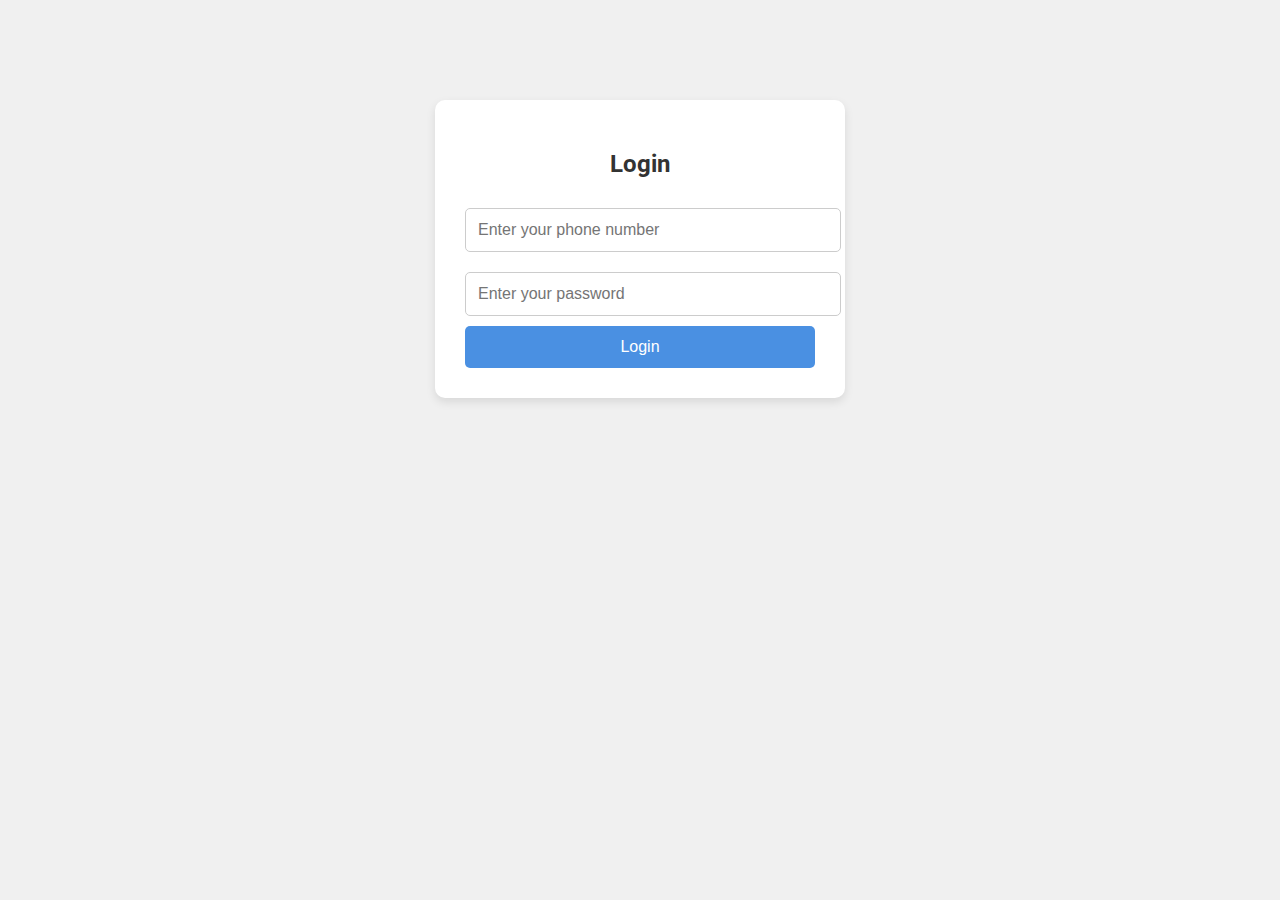
<file: login.html>
<!DOCTYPE html>
<html lang="en">
<head>
    <meta charset="UTF-8">
    <meta name="viewport" content="width=device-width, initial-scale=1.0">
    <title>Login - Travel Vibes</title>
    <link href="https://fonts.googleapis.com/css2?family=Roboto:wght@400;700&display=swap" rel="stylesheet">
    <style>
        body {
            font-family: 'Roboto', sans-serif;
            margin: 0;
            padding: 0;
            background-color: #f0f0f0;
        }

        .login-container {
            max-width: 350px; /* Adjusted container width */
            margin: 100px auto;
            padding: 30px; /* Added more padding */
            background-color: #ffffff;
            border-radius: 10px;
            box-shadow: 0 4px 10px rgba(0, 0, 0, 0.1);
        }

        h2 {
            text-align: center;
            font-size: 24px;
            color: #333;
            margin-bottom: 20px; /* Added space below heading */
        }

        .input-field {
            width: 100%;
            padding: 12px;
            margin: 10px 0;
            border: 1px solid #ccc;
            border-radius: 5px;
            font-size: 16px;
            color: #333;
        }

        .input-field:focus {
            outline: none;
            border-color: #4a90e2;
        }

        .btn {
            width: 100%;
            padding: 12px;
            background-color: #4a90e2;
            color: white;
            border: none;
            border-radius: 5px;
            font-size: 16px;
            cursor: pointer;
            transition: background-color 0.3s;
        }

        .btn:hover {
            background-color: #357ab8;
        }

        .error-message {
            color: red;
            font-size: 14px;
            text-align: center;
        }

    </style>
</head>
<body>

    <div class="login-container">
        <h2>Login</h2>
        <form id="loginForm">
            <input type="text" id="phone" class="input-field" placeholder="Enter your phone number" required>
            <input type="password" id="password" class="input-field" placeholder="Enter your password" required>
            <button type="submit" class="btn">Login</button>
        </form>
        <div class="error-message" id="error-message"></div>
    </div>

    <script>
        document.getElementById('loginForm').addEventListener('submit', function(event) {
            event.preventDefault();

            const phone = document.getElementById('phone').value;
            const password = document.getElementById('password').value;

            // Basic validations
            if (phone === '' || password === '') {
                document.getElementById('error-message').textContent = "Both fields are required!";
            } else {
                document.getElementById('error-message').textContent = "";
                // Process the login
                alert("Login successful!");
            }
        });
    </script>

</body>
</html>
</file>
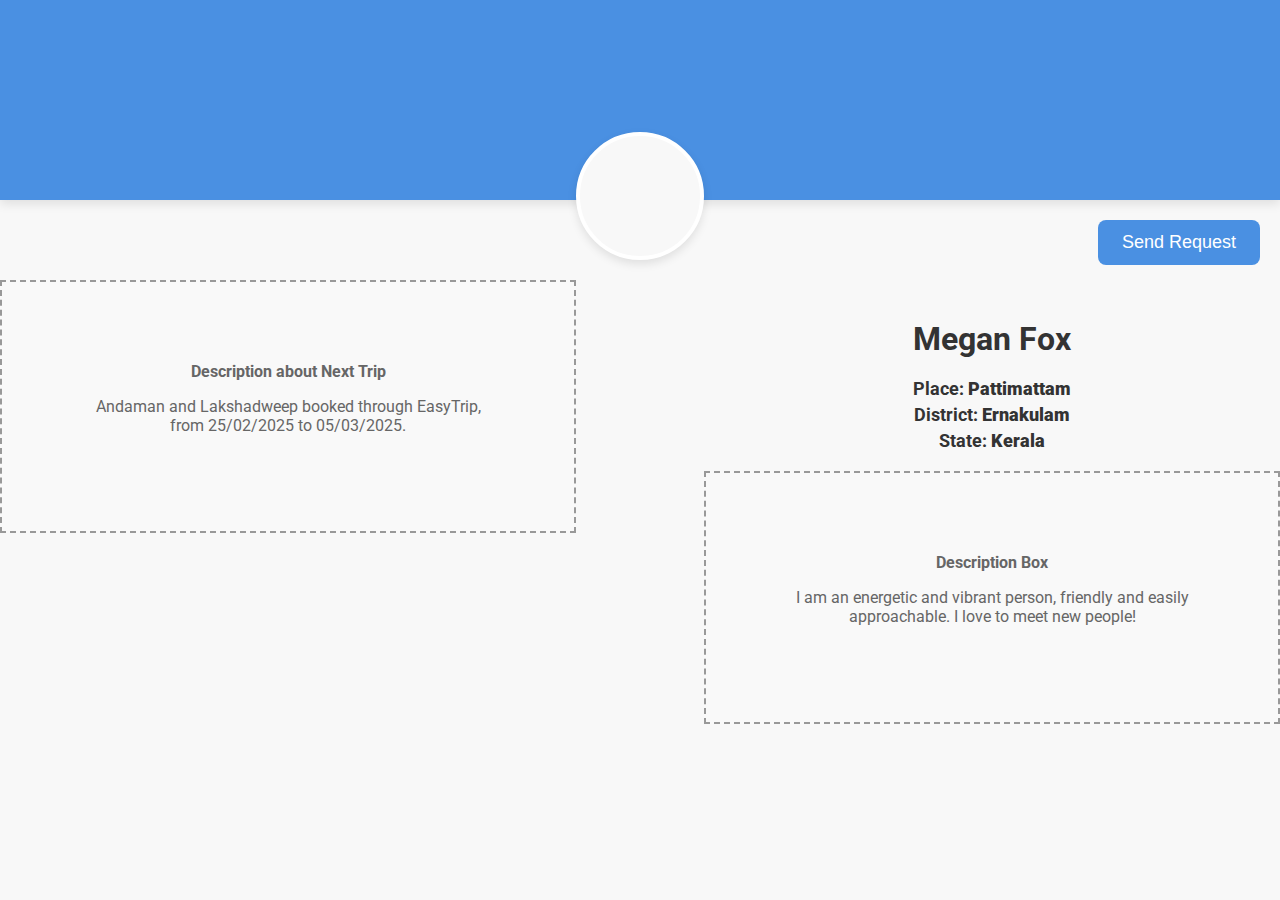
<file: profile.html>
<!DOCTYPE html>
<html lang="en">
<head>
    <meta charset="UTF-8">
    <meta name="viewport" content="width=device-width, initial-scale=1.0">
    <title>Profile Page</title>
    <link href="https://fonts.googleapis.com/css2?family=Roboto:wght@400;700&display=swap" rel="stylesheet">
    <style>
        body {
            font-family: 'Roboto', sans-serif;
            margin: 0;
            padding: 0;
            background-color: #f8f8f8; /* Off-white color */
        }

        .profile-container {
            margin-top: 60px; /* Reduced margin to move sections upwards */
            position: relative;
            text-align: center;
            display: flex;
            justify-content: space-between; /* Ensure content is spread across left and right */
            gap: 50px;
        }

        .right-container, .left-container {
            width: 45%;
        }

        .banner {
            width: 100%;
            height: 200px;
            background-color: #4a90e2;
            position: relative;
            top: 0;
            box-shadow: 0 4px 10px rgba(0, 0, 0, 0.1);
        }

        .profile-picture {
            width: 120px;
            height: 120px;
            border-radius: 50%;
            border: 4px solid #fff;
            position: absolute;
            bottom: -60px;
            left: 50%;
            transform: translateX(-50%);
            background-color: #f8f8f8;
            background-image: url('https://via.placeholder.com/120');
            background-size: cover;
            background-position: center;
            box-shadow: 0 4px 10px rgba(0, 0, 0, 0.1);
        }

        .profile-name {
            margin-top: 60px; /* Reduced margin to move name up */
            font-size: 32px;
            font-weight: bold;
            color: #333;
        }

        .info-box {
            font-size: 18px;
            font-weight: bold;
            color: #333;
            margin-top: 20px; /* Reduced margin to move sections up */
        }

        .info-box div {
            margin: 5px 0;
        }

        .dotted-box {
            border: 2px dashed #999;
            background-color: #f9f9f9;
            color: #666;
            padding: 80px; /* Increased padding to make the box even taller */
            margin-top: 20px; /* Reduced margin to move description box up */
            font-size: 16px;
            text-align: center;
            height: auto; /* Ensures box height adjusts based on content */
        }

        .request-button {
            display: block;
            position: absolute;
            top: 220px;
            right: 20px;
            padding: 12px 24px;
            background-color: #4a90e2;
            color: white;
            border: none;
            border-radius: 8px;
            font-size: 18px;
            cursor: pointer;
            text-align: center;
            transition: background-color 0.3s ease, transform 0.2s;
        }

        .request-button:hover {
            background-color: #357ab8;
            transform: scale(1.05);
        }

        @media (max-width: 768px) {
            .profile-name {
                font-size: 28px;
            }

            .profile-picture {
                width: 100px;
                height: 100px;
            }

            .request-button {
                font-size: 16px;
                padding: 10px 20px;
                top: 210px;
                right: 10px;
            }

            .profile-container {
                flex-direction: column;
                align-items: center;
                text-align: center;
            }

            .right-container, .left-container {
                width: 100%;
                text-align: center;
                margin-top: 50px;
            }
        }
    </style>
</head>
<body>
    <div class="banner">
        <div class="profile-picture" style="background-image: url('https://via.placeholder.com/120');"></div>
        <button class="request-button">Send Request</button>
    </div>
    <div class="profile-container">
        <!-- Right Side Container (Next Trip Description) -->
        <div class="right-container">
            <div class="dotted-box">
                <strong>Description about Next Trip</strong>
                <p>Andaman and Lakshadweep booked through EasyTrip, from 25/02/2025 to 05/03/2025.</p>
            </div>
        </div>

        <!-- Left Side Container (Profile Information) -->
        <div class="left-container">
            <div class="profile-name">Megan Fox</div>
            <div class="info-box">
                <div>Place: <strong>Pattimattam</strong></div>
                <div>District: <strong>Ernakulam</strong></div>
                <div>State: <strong>Kerala</strong></div>
            </div>
            <div class="dotted-box">
                <strong>Description Box</strong>
                <p>I am an energetic and vibrant person, friendly and easily approachable. I love to meet new people!</p>
            </div>
        </div>
    </div>
</body>
</html>
</file>
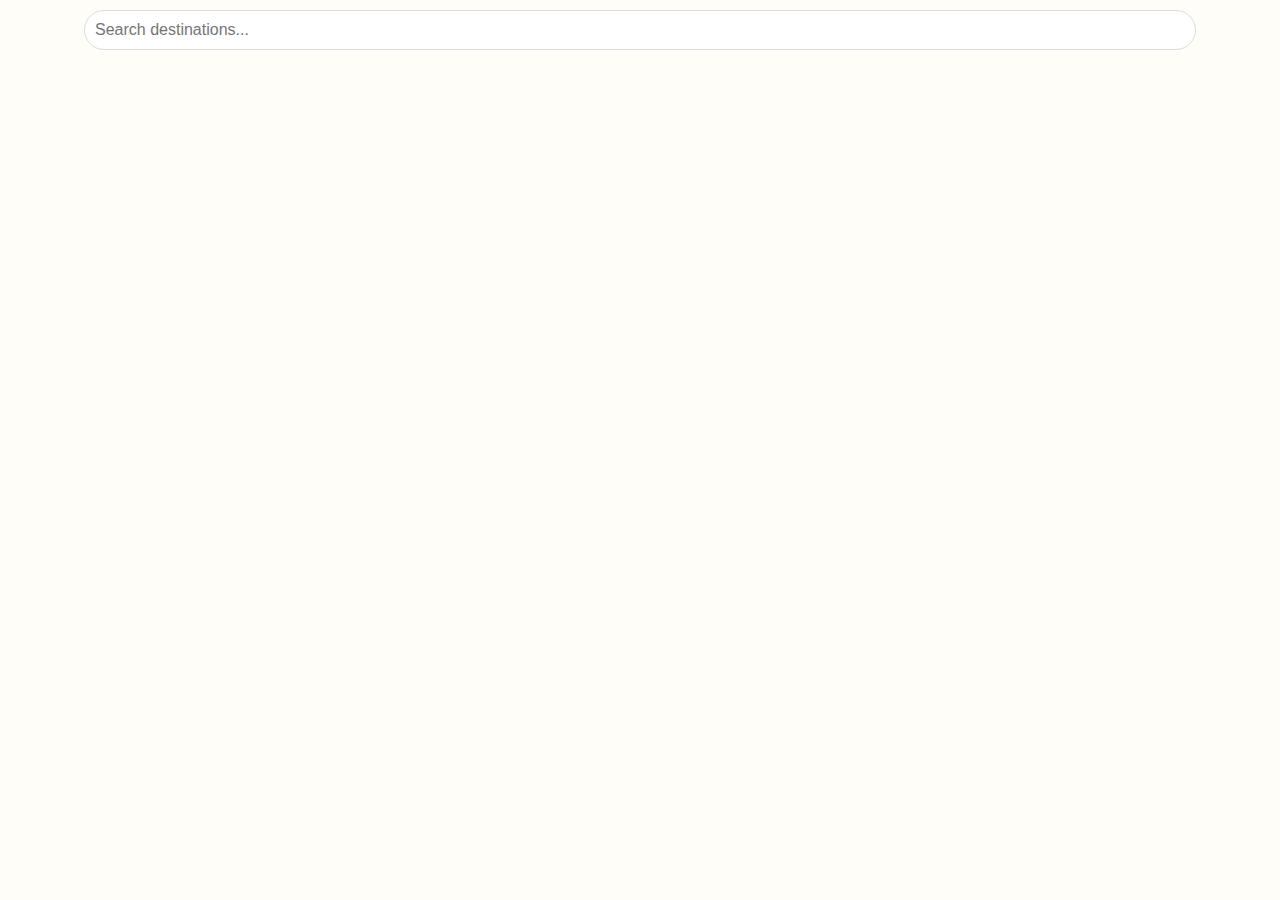
<file: search-result.html>
<!DOCTYPE html>
<html lang="en">
<head>
    <meta charset="UTF-8">
    <meta name="viewport" content="width=device-width, initial-scale=1.0">
    <title>Travel Vibe</title>
    <style>
        /* Existing CSS */
        body {
            font-family: Arial, sans-serif;
            margin: 0;
            padding: 0;
            background-color: #fffdf7; /* Off-white background color */
        }
        .container {
            display: flex;
            flex-direction: column;
            align-items: center;
            min-height: 100vh;
        }
        header {
            display: flex;
            justify-content: space-between;
            align-items: flex-start;
            width: 90%;
            max-width: 1200px;
            margin-top: 0;
            position: absolute;
            top: 10px;
        }
        .search-container {
            display: flex;
            align-items: center;
            flex: 1;
            margin: 0 20px;
            position: relative;
        }
        .search-bar {
            width: 100%;
            padding: 10px;
            border-radius: 20px;
            border: 1px solid #ddd;
            font-size: 16px;
        }
        .profiles {
            display: grid;
            grid-template-columns: 1fr; /* One profile per row */
            gap: 20px;
            margin-top: 120px;
            width: 90%;
            max-width: 1200px;
        }
        .profile-card {
            border: 1px solid #ddd;
            border-radius: 10px;
            padding: 20px;
            background-color: #fffdf5;
            box-shadow: 0 2px 5px rgba(0, 0, 0, 0.1);
            position: relative;
            max-width: 90%;
        }
        .profile-card h3 {
            margin: 10px 0;
            color: #333;
            text-align: left;
            margin-left: 60px;
        }
        .profile-card p {
            margin: 10px 0;
            color: #666;
            font-size: 14px;
            text-align: justify;
        }
        /* Position the profile icon at the top right */
        .profile-icon {
            position: absolute;
            top: 10px;
            right: 10px;
            width: 40px;
            height: 40px;
            background-color: #4facfe;
            color: white;
            font-size: 18px;
            display: flex;
            align-items: center;
            justify-content: center;
            border-radius: 50%;
            font-weight: bold;
        }
    </style>
</head>
<body>
    <div class="container">
        <header>
            <div class="search-container">
                <input type="text" class="search-bar" id="destinationSearch" placeholder="Search destinations..." aria-label="Search destinations">
            </div>
        </header>

        <div class="profiles" id="profileResults">
            <!-- Dynamic results will be inserted here -->
        </div>
    </div>

    <script>
        // Mock data for travellers and travel agencies
        const data = {
            agencies: [
                { name: "EasyTrip", description: "Affordable trips to your dream destinations." },
                { name: "GlobeTrotters", description: "Luxury trips made simple and fun." },
            ],
            travellers: [
                { name: "John Doe", location: "London", languages: "English, French" },
                { name: "Anna Smith", location: "Paris", languages: "French, German" },
                { name: "Raj Patel", location: "Mumbai", languages: "Hindi, English" },
            ],
        };

        // Fuzzy search function
        function fuzzySearch(query, items, keys) {
            const lowerQuery = query.toLowerCase();
            return items.filter(item =>
                keys.some(key => item[key].toLowerCase().includes(lowerQuery))
            );
        }

        // Function to display search results
        function searchResults(destination) {
            const resultsContainer = document.getElementById('profileResults');
            resultsContainer.innerHTML = ''; // Clear previous results

            // Perform fuzzy search
            const matchedAgencies = fuzzySearch(destination, data.agencies, ['name', 'description']);
            const matchedTravellers = fuzzySearch(destination, data.travellers, ['name', 'location', 'languages']);

            // Display matched agencies
            if (matchedAgencies.length > 0) {
                const agencyHeader = document.createElement('h2');
                agencyHeader.textContent = 'Travel Agencies';
                resultsContainer.appendChild(agencyHeader);

                matchedAgencies.forEach(agency => {
                    const agencyCard = document.createElement('div');
                    agencyCard.className = 'profile-card';
                    agencyCard.innerHTML = `
                        <div class="profile-icon">A</div>
                        <h3>${agency.name}</h3>
                        <p>${agency.description}</p>
                    `;
                    resultsContainer.appendChild(agencyCard);
                });
            }

            // Display matched travellers
            if (matchedTravellers.length > 0) {
                const travellerHeader = document.createElement('h2');
                travellerHeader.textContent = 'Travellers';
                resultsContainer.appendChild(travellerHeader);

                matchedTravellers.forEach(traveller => {
                    const travellerCard = document.createElement('div');
                    travellerCard.className = 'profile-card';
                    travellerCard.innerHTML = `
                        <div class="profile-icon">${traveller.name[0]}</div>
                        <h3>${traveller.name}</h3>
                        <p>Location: ${traveller.location}</p>
                        <p>Languages: ${traveller.languages}</p>
                    `;
                    resultsContainer.appendChild(travellerCard);
                });
            }

            if (matchedAgencies.length === 0 && matchedTravellers.length === 0) {
                resultsContainer.innerHTML = '<p>No matching results found.</p>';
            }
        }

        // Trigger search when the user types in the search input
        document.getElementById('destinationSearch').addEventListener('input', function () {
            const query = document.getElementById('destinationSearch').value.trim();
            if (query) {
                searchResults(query); // Call search when the query has content
            }
        });
    </script>
</body>
</html>
</file>
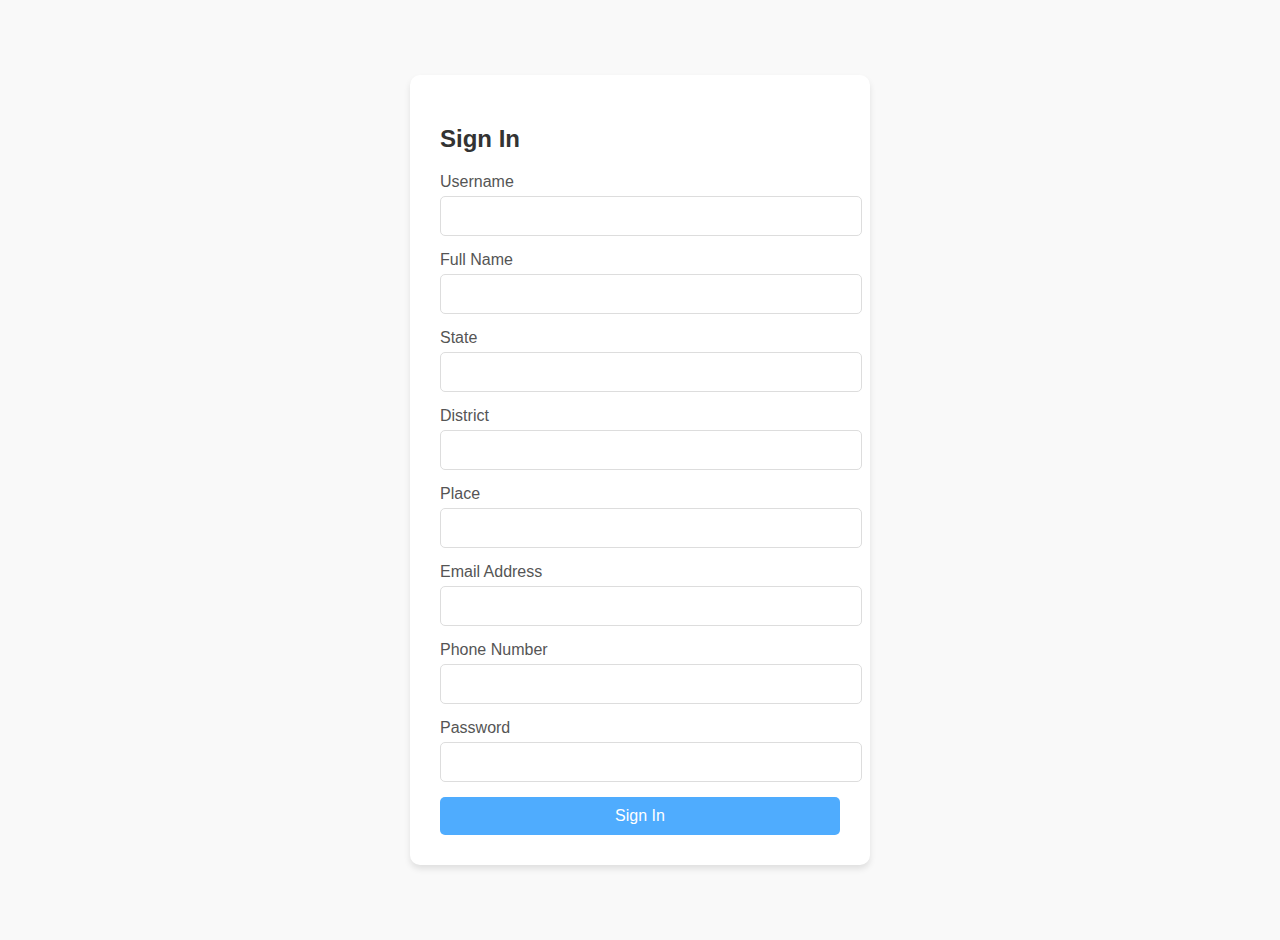
<file: signin.html>
<!DOCTYPE html>
<html lang="en">
<head>
    <meta charset="UTF-8">
    <meta name="viewport" content="width=device-width, initial-scale=1.0">
    <title>Sign In</title>
    <style>
        body {
            font-family: Arial, sans-serif;
            margin: 0;
            padding: 0;
            background-color: #f9f9f9;
        }
        .container {
            display: flex;
            flex-direction: column;
            align-items: center;
            justify-content: center;
            min-height: 100vh;
            padding: 20px;
        }
        .form-container {
            background: #fff;
            border-radius: 10px;
            box-shadow: 0 4px 6px rgba(0, 0, 0, 0.1);
            padding: 30px;
            width: 100%;
            max-width: 400px;
        }
        .form-container h2 {
            margin-bottom: 20px;
            color: #333;
        }
        .form-container label {
            display: block;
            margin-bottom: 5px;
            color: #555;
        }
        .form-container input {
            width: 100%;
            padding: 10px;
            margin-bottom: 15px;
            border: 1px solid #ddd;
            border-radius: 5px;
            font-size: 16px;
        }
        .form-container button {
            width: 100%;
            padding: 10px;
            background-color: #4facfe;
            color: white;
            border: none;
            border-radius: 5px;
            font-size: 16px;
            cursor: pointer;
            transition: background-color 0.3s ease;
        }
        .form-container button:hover {
            background-color: #388dde;
        }
    </style>
</head>
<body>
    <div class="container">
        <!-- Simple redirection via an anchor tag -->
        <div class="form-container">
            <h2>Sign In</h2>
            <label for="username">Username</label>
            <input type="text" id="username" name="username" required>

            <label for="fullname">Full Name</label>
            <input type="text" id="fullname" name="fullname" required>

            <label for="state">State</label>
            <input type="text" id="state" name="state" required>

            <label for="district">District</label>
            <input type="text" id="district" name="district" required>

            <label for="place">Place</label>
            <input type="text" id="place" name="place" required>

            <label for="email">Email Address</label>
            <input type="email" id="email" name="email" required>

            <label for="phone">Phone Number</label>
            <input type="tel" id="phone" name="phone" required>

            <label for="password">Password</label>
            <input type="password" id="password" name="password" required>

            <!-- Redirect to home.html when Sign In button is clicked -->
            <a href="sample.html"><button type="button">Sign In</button></a>
        </div>
    </div>
</body>
</html>
</file>
